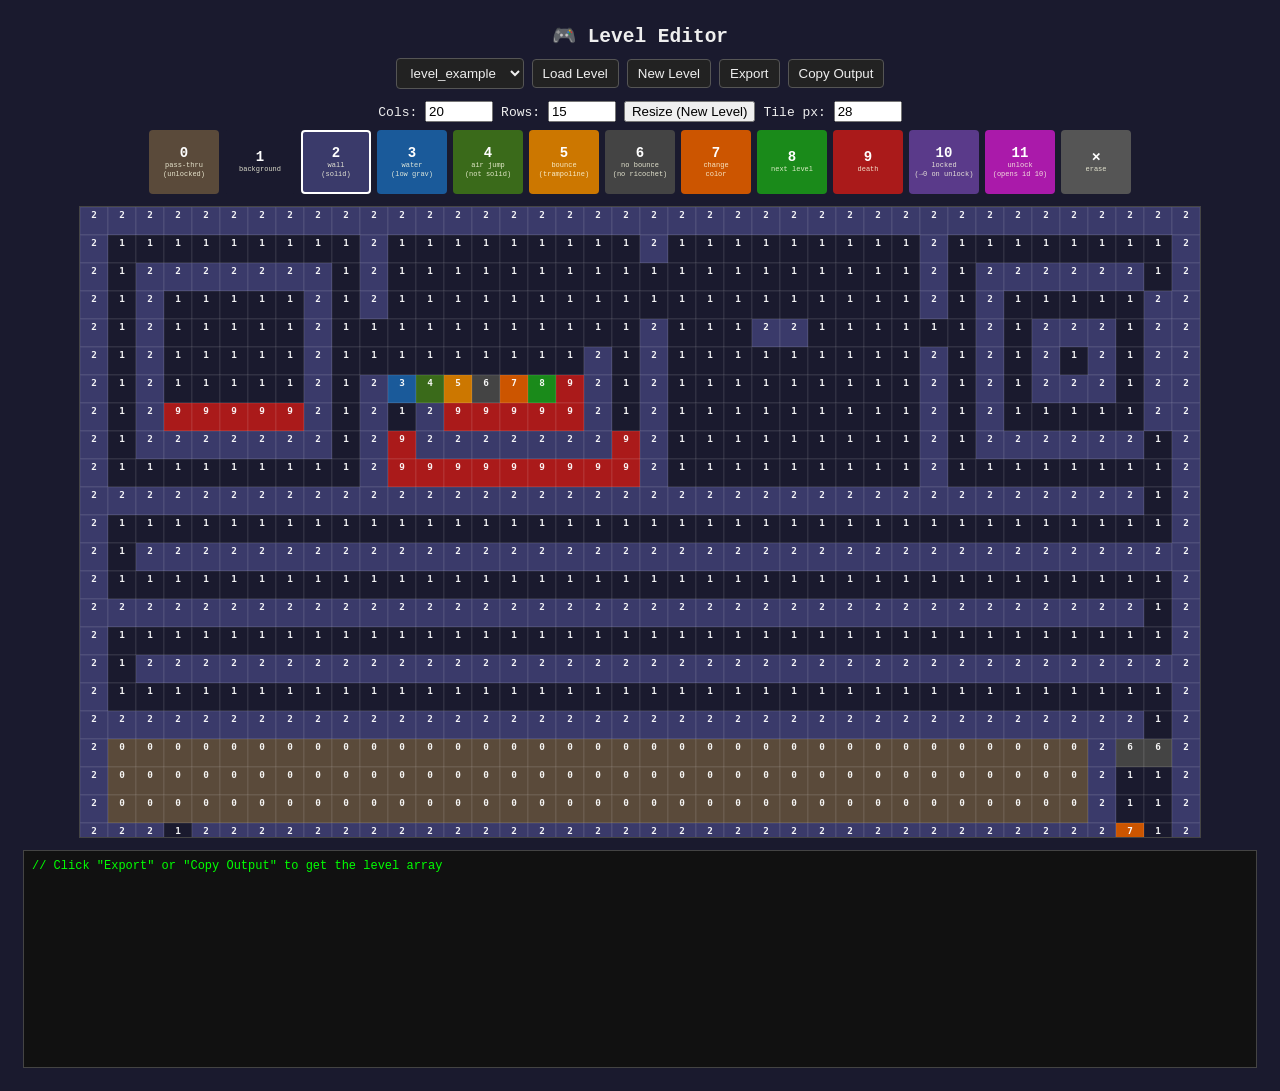
<file: level_editor.html>
<!DOCTYPE html>
<html lang="en">
<head>
    <meta charset="UTF-8">
    <title>Level Editor</title>
    <style>
        body { background: #1a1a2e; color: #eee; font-family: monospace; display: flex; flex-direction: column; align-items: center; padding: 16px; }
        #controls { display: flex; gap: 8px; flex-wrap: wrap; align-items: center; margin-bottom: 12px; }
        #controls select, #controls button, #controls input { padding: 6px 10px; border-radius: 4px; border: 1px solid #555; background: #222; color: #eee; cursor: pointer; }
        #controls button:hover { background: #444; }
        #palette { display: flex; gap: 6px; flex-wrap: wrap; margin-bottom: 12px; }
        .tile-btn {
            width: 62px; height: 56px;
            border: 2px solid transparent; border-radius: 4px;
            cursor: pointer; display: flex; flex-direction: column;
            align-items: center; justify-content: center; gap: 1px;
            padding: 2px;
        }
        .tile-btn.active { border-color: #fff; }
        .tile-num { font-size: 14px; font-weight: bold; color: #fff; line-height: 1; }
        .tile-desc { font-size: 7px; color: rgba(255,255,230,0.85); line-height: 1.2; text-align: center; display: block; }
        #canvas-wrap { overflow: auto; max-width: 95vw; max-height: 70vh; border: 1px solid #444; }
        canvas { display: block; cursor: crosshair; image-rendering: pixelated; }
        #output { margin-top: 12px; width: 95vw; height: 200px; background: #111; color: #0f0; border: 1px solid #444; padding: 8px; overflow: auto; white-space: pre; font-size: 12px; }
        #grid-controls { display: flex; gap: 8px; align-items: center; margin-bottom: 8px; }
        #grid-controls label { font-size: 13px; }
        #grid-controls input[type=number] { width: 60px; }
    </style>
</head>
<body>
<h2 style="margin:0 0 10px">🎮 Level Editor</h2>

<div id="controls">
    <select id="levelSelect"></select>
    <button onclick="loadSelectedLevel()">Load Level</button>
    <button onclick="newLevel()">New Level</button>
    <button onclick="exportLevel()">Export</button>
    <button onclick="copyOutput()">Copy Output</button>
</div>

<div id="grid-controls">
    <label>Cols: <input type="number" id="gridCols" value="20" min="5" max="100"></label>
    <label>Rows: <input type="number" id="gridRows" value="15" min="5" max="100"></label>
    <button onclick="resizeGrid()">Resize (New Level)</button>
    <label>Tile px: <input type="number" id="tileSize" value="28" min="10" max="64" onchange="render()"></label>
</div>

<div id="palette"></div>
<div id="canvas-wrap"><canvas id="canvas"></canvas></div>
<div id="output">// Click "Export" or "Copy Output" to get the level array</div>

<script>
    // ── Paste your actual levels here ────────────────────────────────────────
    const Minigame_levels = {
        level_example: [
            [2,2,2,2,2,2,2,2,2,2,2,2,2,2,2,2,2,2,2,2,2,2,2,2,2,2,2,2,2,2,2,2,2,2,2,2,2,2,2,2],
            [2,1,1,1,1,1,1,1,1,1,2,1,1,1,1,1,1,1,1,1,2,1,1,1,1,1,1,1,1,1,2,1,1,1,1,1,1,1,1,2],
            [2,1,2,2,2,2,2,2,2,1,2,1,1,1,1,1,1,1,1,1,1,1,1,1,1,1,1,1,1,1,2,1,2,2,2,2,2,2,1,2],
            [2,1,2,1,1,1,1,1,2,1,2,1,1,1,1,1,1,1,1,1,1,1,1,1,1,1,1,1,1,1,2,1,2,1,1,1,1,1,2,2],
            [2,1,2,1,1,1,1,1,2,1,1,1,1,1,1,1,1,1,1,1,2,1,1,1,2,2,1,1,1,1,1,1,2,1,2,2,2,1,2,2],
            [2,1,2,1,1,1,1,1,2,1,1,1,1,1,1,1,1,1,2,1,2,1,1,1,1,1,1,1,1,1,2,1,2,1,2,1,2,1,2,2],
            [2,1,2,1,1,1,1,1,2,1,2,3,4,5,6,7,8,9,2,1,2,1,1,1,1,1,1,1,1,1,2,1,2,1,2,2,2,1,2,2],
            [2,1,2,9,9,9,9,9,2,1,2,1,2,9,9,9,9,9,2,1,2,1,1,1,1,1,1,1,1,1,2,1,2,1,1,1,1,1,2,2],
            [2,1,2,2,2,2,2,2,2,1,2,9,2,2,2,2,2,2,2,9,2,1,1,1,1,1,1,1,1,1,2,1,2,2,2,2,2,2,1,2],
            [2,1,1,1,1,1,1,1,1,1,2,9,9,9,9,9,9,9,9,9,2,1,1,1,1,1,1,1,1,1,2,1,1,1,1,1,1,1,1,2],
            [2,2,2,2,2,2,2,2,2,2,2,2,2,2,2,2,2,2,2,2,2,2,2,2,2,2,2,2,2,2,2,2,2,2,2,2,2,2,1,2],
            [2,1,1,1,1,1,1,1,1,1,1,1,1,1,1,1,1,1,1,1,1,1,1,1,1,1,1,1,1,1,1,1,1,1,1,1,1,1,1,2],
            [2,1,2,2,2,2,2,2,2,2,2,2,2,2,2,2,2,2,2,2,2,2,2,2,2,2,2,2,2,2,2,2,2,2,2,2,2,2,2,2],
            [2,1,1,1,1,1,1,1,1,1,1,1,1,1,1,1,1,1,1,1,1,1,1,1,1,1,1,1,1,1,1,1,1,1,1,1,1,1,1,2],
            [2,2,2,2,2,2,2,2,2,2,2,2,2,2,2,2,2,2,2,2,2,2,2,2,2,2,2,2,2,2,2,2,2,2,2,2,2,2,1,2],
            [2,1,1,1,1,1,1,1,1,1,1,1,1,1,1,1,1,1,1,1,1,1,1,1,1,1,1,1,1,1,1,1,1,1,1,1,1,1,1,2],
            [2,1,2,2,2,2,2,2,2,2,2,2,2,2,2,2,2,2,2,2,2,2,2,2,2,2,2,2,2,2,2,2,2,2,2,2,2,2,2,2],
            [2,1,1,1,1,1,1,1,1,1,1,1,1,1,1,1,1,1,1,1,1,1,1,1,1,1,1,1,1,1,1,1,1,1,1,1,1,1,1,2],
            [2,2,2,2,2,2,2,2,2,2,2,2,2,2,2,2,2,2,2,2,2,2,2,2,2,2,2,2,2,2,2,2,2,2,2,2,2,2,1,2],
            [2,0,0,0,0,0,0,0,0,0,0,0,0,0,0,0,0,0,0,0,0,0,0,0,0,0,0,0,0,0,0,0,0,0,0,0,2,6,6,2],
            [2,0,0,0,0,0,0,0,0,0,0,0,0,0,0,0,0,0,0,0,0,0,0,0,0,0,0,0,0,0,0,0,0,0,0,0,2,1,1,2],
            [2,0,0,0,0,0,0,0,0,0,0,0,0,0,0,0,0,0,0,0,0,0,0,0,0,0,0,0,0,0,0,0,0,0,0,0,2,1,1,2],
            [2,2,2,1,2,2,2,2,2,2,2,2,2,2,2,2,2,2,2,2,2,2,2,2,2,2,2,2,2,2,2,2,2,2,2,2,2,7,1,2],
            [2,1,1,1,1,1,1,1,1,1,1,1,1,1,1,1,1,1,1,1,1,1,1,1,1,1,1,1,1,1,1,1,1,1,1,1,1,1,1,2],
            [2,2,2,2,2,2,2,2,2,2,2,2,2,2,2,2,2,2,2,2,2,2,2,2,2,2,2,2,2,2,2,2,2,2,2,2,2,2,2,2]
        ],
    };
    // ─────────────────────────────────────────────────────────────────────────

    const TILES = {
        0:  { color: '#5a4a3a', desc: 'pass-thru\n(unlocked)' },
        1:  { color: '#1a1a2e', desc: 'background' },
        2:  { color: '#3a3a6a', desc: 'wall\n(solid)' },
        3:  { color: '#1a5a9a', desc: 'water\n(low grav)' },
        4:  { color: '#3a6a1a', desc: 'air jump\n(not solid)' },
        5:  { color: '#cc7700', desc: 'bounce\n(trampoline)' },
        6:  { color: '#444444', desc: 'no bounce\n(no ricochet)' },
        7:  { color: '#cc5500', desc: 'change\ncolor' },
        8:  { color: '#1a8a1a', desc: 'next level' },
        9:  { color: '#aa1a1a', desc: 'death' },
        10: { color: '#5a3a8a', desc: 'locked\n(→0 on unlock)' },
        11: { color: '#aa1aaa', desc: 'unlock\n(opens id 10)' },
    };

    let grid = [];
    let selectedTile = 2;
    let isMouseDown = false;

    const canvas = document.getElementById('canvas');
    const ctx = canvas.getContext('2d');

    // Build palette
    const palette = document.getElementById('palette');
    Object.entries(TILES).forEach(([val, info]) => {
        const btn = document.createElement('div');
        btn.className = 'tile-btn' + (Number(val) === selectedTile ? ' active' : '');
        btn.style.background = info.color;
        btn.title = `Tile ${val}: ${info.desc.replace(/\n/g, ' ')}`;

        const numSpan = document.createElement('span');
        numSpan.className = 'tile-num';
        numSpan.textContent = val;
        btn.appendChild(numSpan);

        // Split desc on \n and create a span per line
        info.desc.split('\n').forEach(line => {
            const lineSpan = document.createElement('span');
            lineSpan.className = 'tile-desc';
            lineSpan.textContent = line;
            btn.appendChild(lineSpan);
        });

        btn.onclick = () => {
            selectedTile = Number(val);
            document.querySelectorAll('.tile-btn').forEach(b => b.classList.remove('active'));
            btn.classList.add('active');
        };
        palette.appendChild(btn);
    });

    // Erase button (sets tile to 1 = background)
    const eraseBtn = document.createElement('div');
    eraseBtn.className = 'tile-btn';
    eraseBtn.style.background = '#555';
    eraseBtn.title = 'Erase (set to 1 = background)';

    const eraseNum = document.createElement('span');
    eraseNum.className = 'tile-num';
    eraseNum.textContent = '✕';
    eraseBtn.appendChild(eraseNum);

    const eraseDesc = document.createElement('span');
    eraseDesc.className = 'tile-desc';
    eraseDesc.textContent = 'erase';
    eraseBtn.appendChild(eraseDesc);

    eraseBtn.onclick = () => {
        selectedTile = 1;
        document.querySelectorAll('.tile-btn').forEach(b => b.classList.remove('active'));
        eraseBtn.classList.add('active');
    };
    palette.appendChild(eraseBtn);

    // Populate level selector
    const sel = document.getElementById('levelSelect');
    Object.keys(Minigame_levels).forEach(name => {
        const opt = document.createElement('option');
        opt.value = name;
        opt.textContent = name;
        sel.appendChild(opt);
    });

    window.loadSelectedLevel = function () {
        const name = sel.value;
        const raw = Minigame_levels[name];
        grid = raw.map(row => [...row]);
        render();
    };

    window.newLevel = function () {
        resizeGrid();
    };

    window.resizeGrid = function () {
        const cols = parseInt(document.getElementById('gridCols').value);
        const rows = parseInt(document.getElementById('gridRows').value);
        grid = Array.from({ length: rows }, (_, r) =>
            Array.from({ length: cols }, (_, c) =>
                (r === 0 || r === rows - 1 || c === 0 || c === cols - 1) ? 2 : 1
            )
        );
        render();
    };

    function tileSize() {
        return parseInt(document.getElementById('tileSize').value) || 28;
    }

    function render() {
        if (!grid.length) return;
        const rows = grid.length;
        const cols = Math.max(...grid.map(r => r.length));
        const ts = tileSize();
        canvas.width = cols * ts;
        canvas.height = rows * ts;

        for (let r = 0; r < rows; r++) {
            for (let c = 0; c < (grid[r]?.length ?? 0); c++) {
                const val = grid[r][c];
                const info = TILES[val] ?? { color: '#ff00ff', desc: '?' };

                // Background fill
                ctx.fillStyle = info.color;
                ctx.fillRect(c * ts, r * ts, ts, ts);

                // Grid line
                ctx.strokeStyle = 'rgba(255,255,255,0.1)';
                ctx.strokeRect(c * ts, r * ts, ts, ts);

                if (ts >= 20) {
                    ctx.textAlign = 'center';
                    ctx.textBaseline = 'middle';

                    // Tile number (top area)
                    ctx.fillStyle = 'rgba(255,255,255,0.95)';
                    ctx.font = `bold ${Math.max(9, ts / 3)}px monospace`;
                    ctx.fillText(String(val), c * ts + ts / 2, r * ts + ts * 0.32);

                    // Desc lines (bottom area, only when tiles are large enough)
                    if (ts >= 32 && info.desc) {
                        const lines = info.desc.split('\n');
                        ctx.font = `${Math.max(6, ts / 6)}px monospace`;
                        ctx.fillStyle = 'rgba(255,255,200,0.8)';
                        if (lines.length === 1) {
                            ctx.fillText(lines[0], c * ts + ts / 2, r * ts + ts * 0.72);
                        } else {
                            ctx.fillText(lines[0], c * ts + ts / 2, r * ts + ts * 0.65);
                            ctx.fillText(lines[1], c * ts + ts / 2, r * ts + ts * 0.82);
                        }
                    }
                }
            }
        }
    }

    function getCellFromEvent(e) {
        const rect = canvas.getBoundingClientRect();
        const ts = tileSize();
        const col = Math.floor((e.clientX - rect.left) / ts);
        const row = Math.floor((e.clientY - rect.top) / ts);
        return { row, col };
    }

    function paintCell(e) {
        const { row, col } = getCellFromEvent(e);
        if (row < 0 || row >= grid.length) return;
        if (col < 0 || !grid[row] || col >= grid[row].length) return;
        grid[row][col] = selectedTile;
        render();
    }

    canvas.addEventListener('mousedown', e => { isMouseDown = true; paintCell(e); });
    canvas.addEventListener('mousemove', e => { if (isMouseDown) paintCell(e); });
    canvas.addEventListener('mouseup', () => isMouseDown = false);
    canvas.addEventListener('mouseleave', () => isMouseDown = false);

    window.exportLevel = function () {
        const out = gridToString();
        document.getElementById('output').textContent = out;
        console.log(out);
    };

    window.copyOutput = function () {
        const out = gridToString();
        navigator.clipboard.writeText(out).then(() => alert('Copied!'));
    };

    function gridToString() {
        const rows = grid.map(row => '        [' + row.join(',') + ']');
        return `level_NEW: [\n${rows.join(',\n')}\n    ],`;
    }

    if (Object.keys(Minigame_levels).length > 0) {
        loadSelectedLevel();
    } else {
        resizeGrid();
    }
</script>
</body>
</html>
</file>
